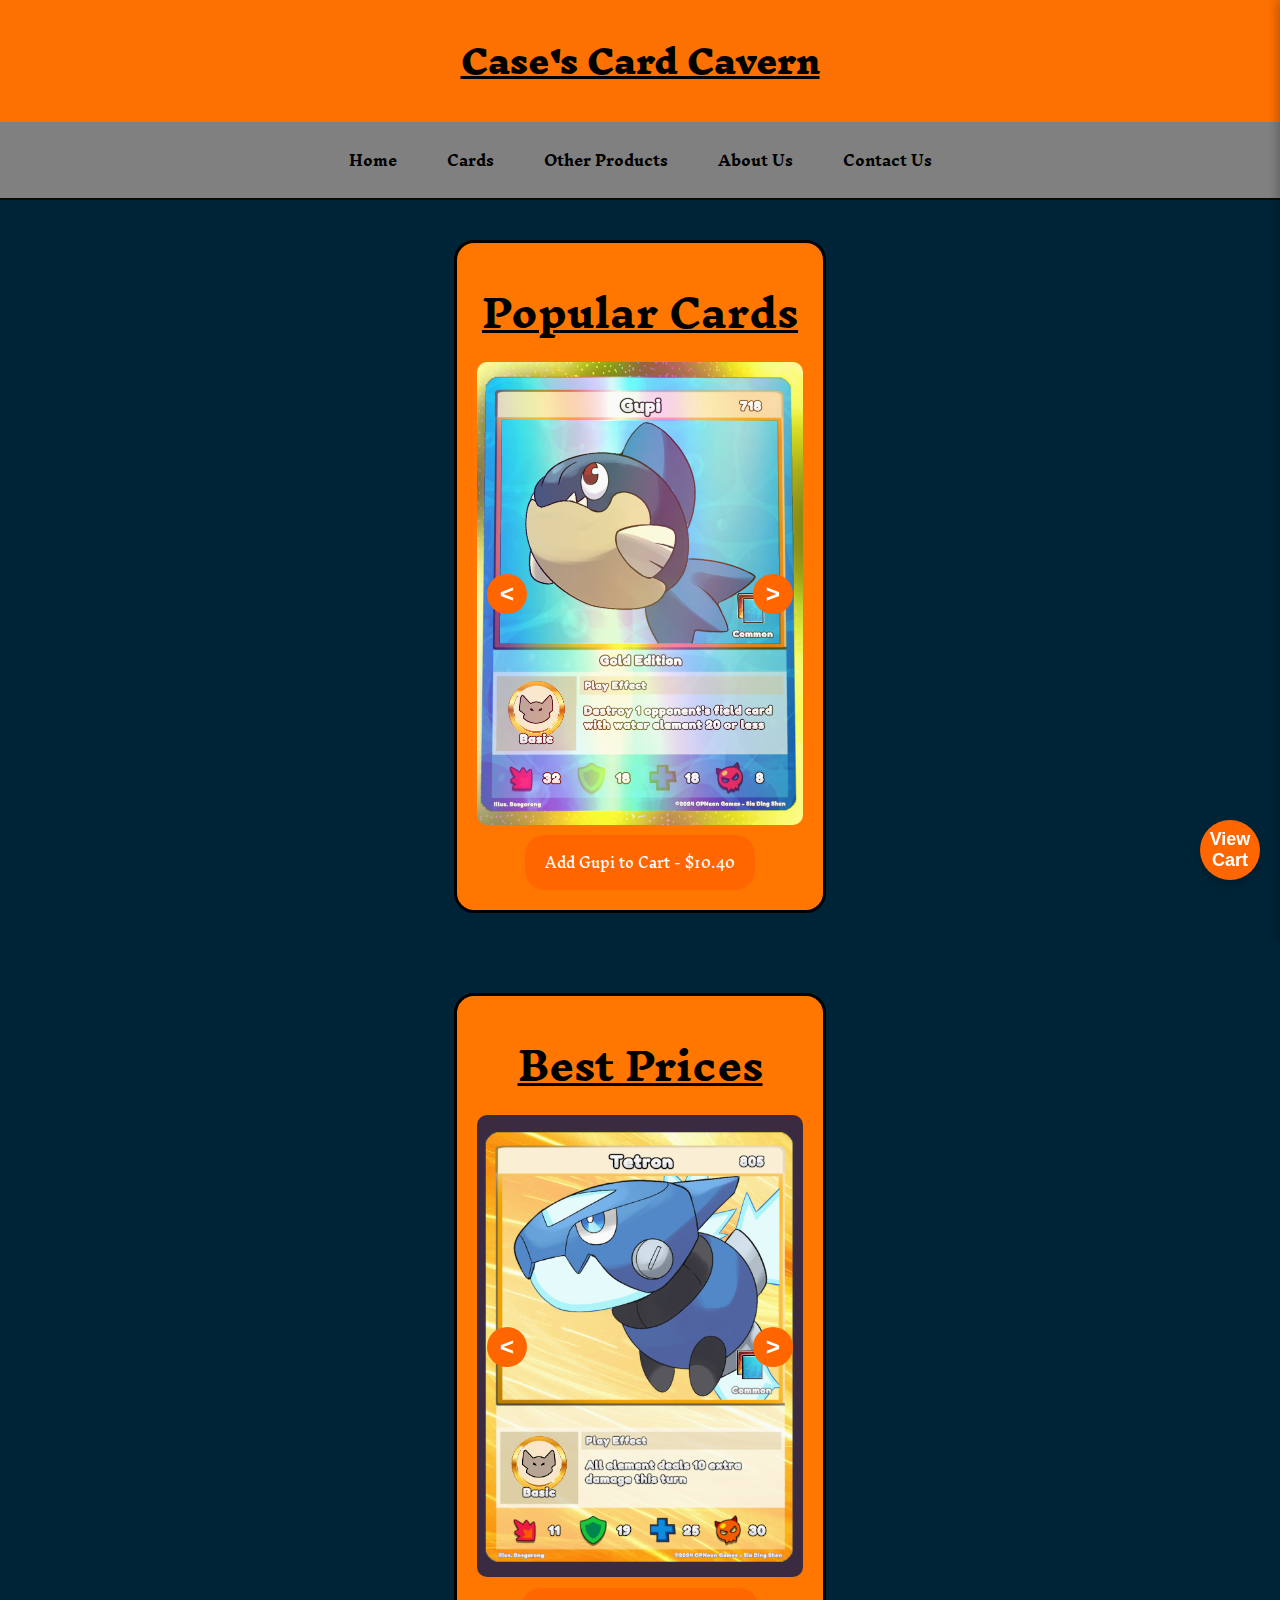
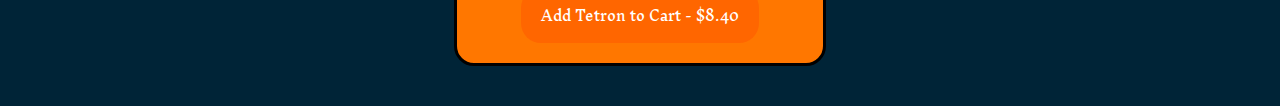
<file: index.html>
<!DOCTYPE html>
<html lang="en">
<head>
    <meta charset="UTF-8">
    <meta name="viewport" content="width=device-width, initial-scale=1.0">
    <title>Home</title>
    <link rel="stylesheet" href="styles.css" type="text/css">
</head>
<body>
    <div class="main">
        <h1 style="text-align: cente r;"><a href="index.html" style="color: black;"><b>Case's Card Cavern</b></a></h1>
            <div class="navbar">
                <button class="menu-toggle" id="toggleMenu">☰ Menu</button>
                <div class="nav" id="nav">
                    <ul>
                        <li><a href="index.html">Home</a></li>
                        <li><a href="cards.html">Cards</a></li> 
                        <li><a href="othercard.html">Other Products</a></li>
                        <li><a href="aboutus.html">About Us</a></li>
                        <li><a href="contactus.html">Contact Us</a></li>
                    </ul>
                </div>
            </div>
        </div>
    <hr color="_blank">
    <div class="body">
        <div class="container">
            <div class="box">
                <h2 style="text-decoration: underline;">Popular Cards</h2>
                <div class="card-carousel">
                    <button class="arrow left-arrow">&lt;</button>
                    <div class="card-wrapper">
                        <div class="card" data-name="Gupi" data-price="10.40">
                            <img src="Picture/card9.png" alt="Gupi">
                        </div>
                        <div class="card" data-name="Clawop" data-price="19.30">
                            <img src="Picture/card2.png" alt="Clawop">
                        </div>
                        <div class="card" data-name="Flamchik" data-price="14.55">
                            <img src="Picture/card3.png" alt="Flamchik">
                        </div>
                    </div>
                    <button class="arrow right-arrow">&gt;</button>
                </div>
                <button id="add-to-cart-btn" class="add-to-cart" style="font-family: inknut antiqua;">Add Card 1 to Cart - $7.99</button>
            </div>
        </div>
        <div class="container">
            <div class="box">
                <h2 style="text-decoration: underline;">Best Prices</h2>
                <div class="card-carousel">
                    <button class="arrow left-arrow best-prices-left">&lt;</button>
                    <div class="card-wrapper best-prices-wrapper">
                        <div class="card" data-name="Tetron" data-price="8.40">
                            <img src="Picture/card4.png" alt="Tetron">
                        </div>
                        <div class="card" data-name="Kyrone" data-price="6.80">
                            <img src="Picture/card5.png" alt="Kyrone">
                        </div>
                        <div class="card" data-name="Helio" data-price="5.90">
                            <img src="Picture/card6.png" alt="Helio">
                        </div>
                    </div>
                    <button class="arrow right-arrow best-prices-right">&gt;</button>
                </div>
                <button id="best-prices-add-to-cart" class="add-to-cart" style="font-family: inknut antiqua;">
                    Add Card 1 to Cart - $8.40
                </button>
            </div>
        </div>
    </div>
    <button id="cart-button" class="cart-button">View Cart</button>
    <div id="cart-popup" class="cart-popup hidden">
        <h2>Your Cart</h2>
        <div id="cart-items"></div>
        <p><span id="cart-total">$0.00</span></p>
        <button id="remove-all" class="remove-all-button">Remove All</button>
        <button id="checkout-button">Checkout</button>
        <button id="close-cart-button" class="close-cart-button">Close</button>
    </div>
    <script type="module" src="script.js"></script>
</body>
</html>
</file>
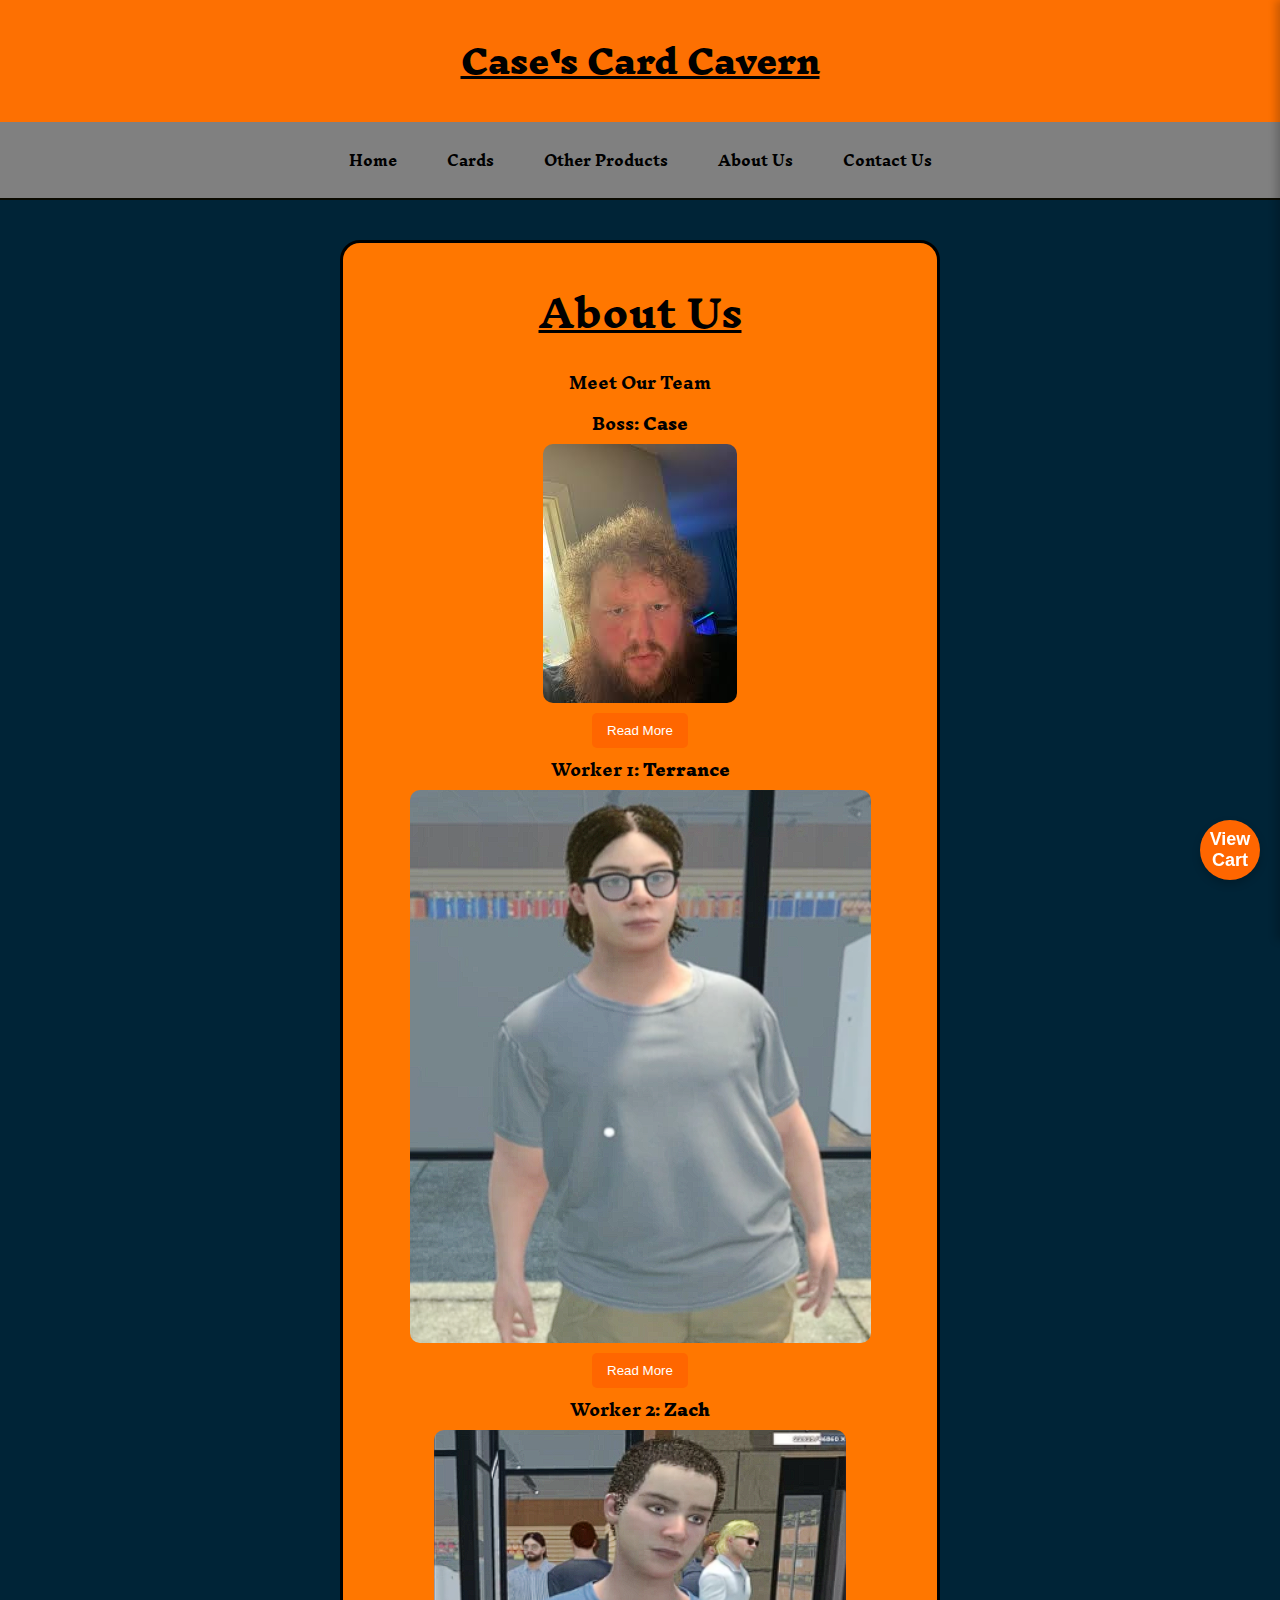
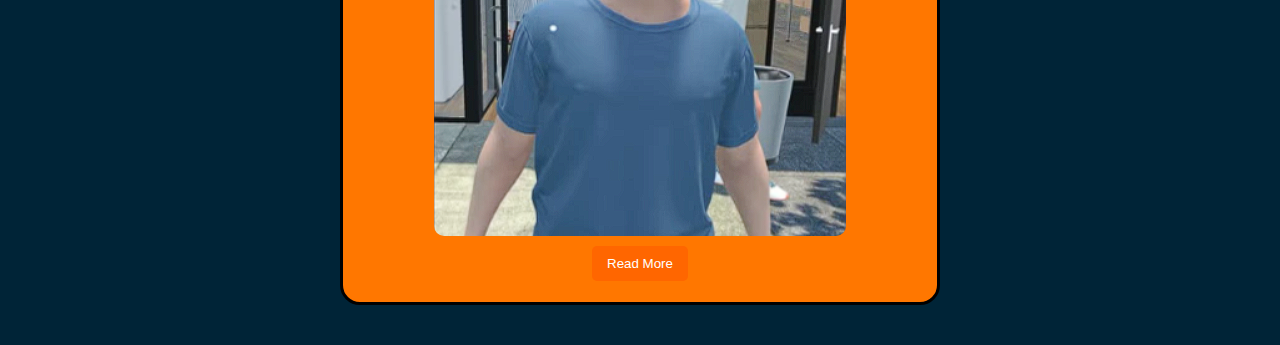
<file: aboutus.html>
<!DOCTYPE html>
<html lang="en">
<head>
    <meta charset="UTF-8">
    <meta name="viewport" content="width=device-width, initial-scale=1.0">
    <title>About Page</title>
    <link rel="stylesheet" href="abtus.css" type="text/css">
</head>
<body>
    <div class="main">
        <h1 style="text-align: cente r;"><a href="index.html" style="color: black;"><b>Case's Card Cavern</b></a></h1>
            <div class="navbar">
                <button class="menu-toggle" id="toggleMenu">☰ Menu</button>
                <div class="nav" id="nav">
                    <ul>
                        <li><a href="index.html">Home</a></li>
                        <li><a href="cards.html">Cards</a></li> 
                        <li><a href="othercard.html">Other Products</a></li>
                        <li><a href="aboutus.html">About Us</a></li>
                        <li><a href="contactus.html">Contact Us</a></li>
                    </ul>
                </div>
            </div>
        </div>

    <hr color="_blank">
    <div class="body">
    <div class="container">
        <div class="box">
            <h2 style="text-decoration: underline;">About Us</h2>
            <div class="p">
                <center>
                <p class="team-title">Meet Our Team</p>
                
                <div class="team-member">
                    <p>Boss: <strong>Case</strong></p>
                    <img src="Picture/boss.jpeg" alt="Case">
                    <button class="read-more-btn">Read More</button>
                    <p class="additional-info">CaseOh, the owner of the bustling TCG card shop, is a fantastic boss. His infectious enthusiasm for the card game world inspires his staff, and his leadership style is a blend of fun and professionalism. He's always willing to lend a helping hand, creating a positive and productive work environment where everyone thrives. CaseOh truly cares about his employees and the success of his shop, making it a joy to work for him.</p>
                </div>
                
                <div class="team-member">
                    <p>Worker 1: <strong>Terrance</strong></p>
                    <img src="Picture/terrance.png" alt="Terrance">
                    <button class="read-more-btn">Read More</button>
                    <p class="additional-info">Terrance is the best employee in the card shop. His behaviour to come to work on time will never be beaten by Zach. He will never be lazy when it comes to work and will always make sure to give it his all when checking out customers. Hands down the best employee I have hired and it only cost $100 to satisfy him.</p>  
                </div>
                
                <div class="team-member">
                    <p>Worker 2: <strong>Zach</strong></p>
                    <img src="Picture/zach.png" alt="Zach">
                    <button class="read-more-btn">Read More</button>
                    <p class="additional-info">Zach is a lazy bum who will never come to work on time. He is my worst worker but I still keep him around because he only cost $50 per hour. Zach not only shows up to work 40 minutes late but is also lazy and will take smoke breaks in the middle of the shift. When it comes to doing work, which is restocking, he will always leave the half empty boxes in the middle of the store, showing how incapable and lazy he is.</p>
                    </center>
                </div>
            </div>
        </div>
    </div>
    <button id="cart-button" class="cart-button">View Cart</button>
    <div id="cart-popup" class="cart-popup hidden">
        <h2>Your Cart</h2>
        <div id="cart-items"></div>
        <p><span id="cart-total">$0.00</span></p>
        <button id="remove-all" class="remove-all-button">Remove All</button>
        <button id="checkout-button">Checkout</button>
        <button id="close-cart-button" class="close-cart-button">Close</button>
    </div>
    <script type="module" src="abtus.js"></script>
</body>
</html>
</file>
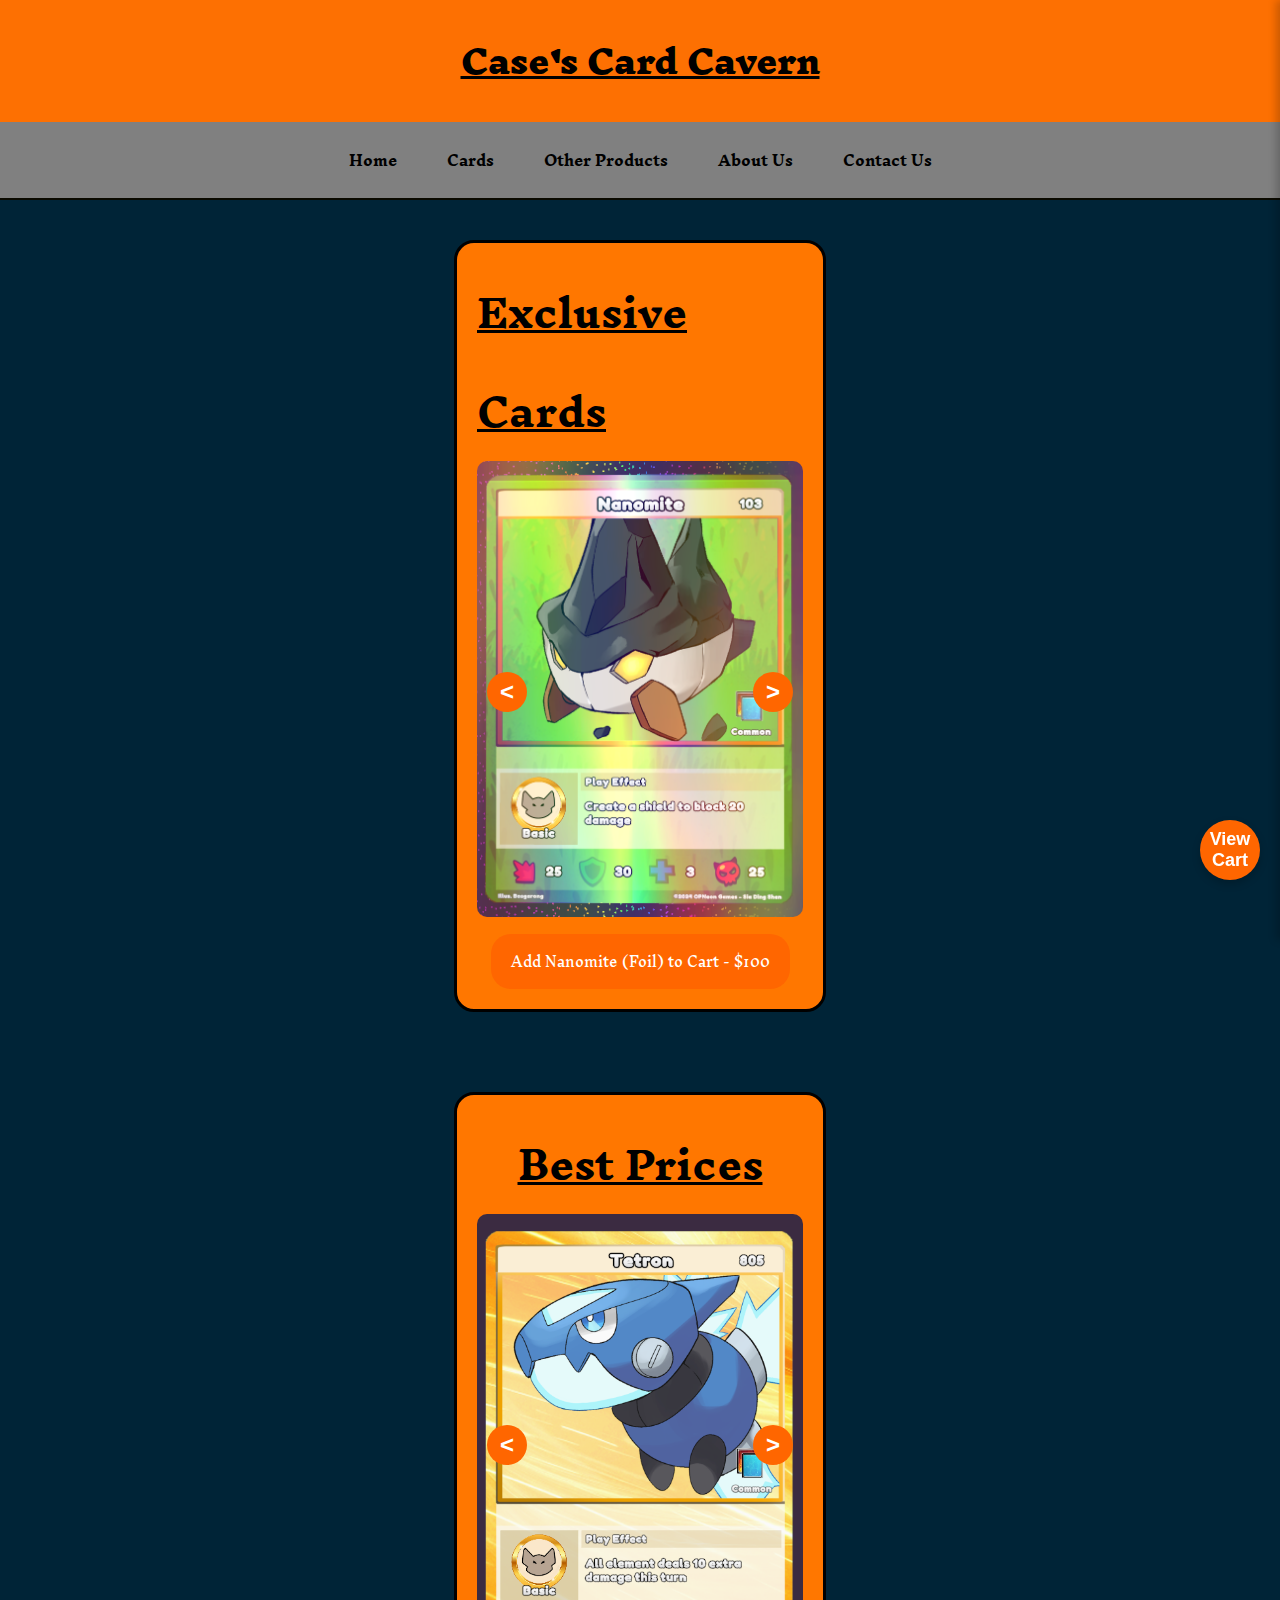
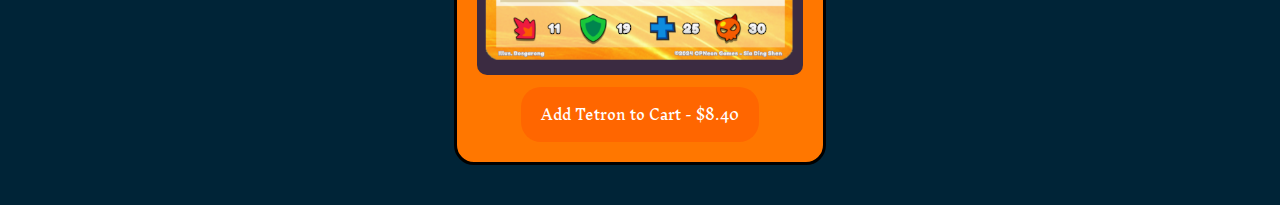
<file: cards.html>
<!DOCTYPE html>
<html lang="en">
<head>
    <meta charset="UTF-8">
    <meta name="viewport" content="width=device-width, initial-scale=1.0">
    <title>card</title>
    <link rel="stylesheet" href="styles.css" type="text/css">
</head>
<body>
    <div class="main">
        <h1 style="text-align: cente r;"><a href="index.html" style="color: black;"><b>Case's Card Cavern</b></a></h1>
            <div class="navbar">
                <button class="menu-toggle" id="toggleMenu">☰ Menu</button>
                <div class="nav" id="nav">
                    <ul>
                        <li><a href="index.html">Home</a></li>
                        <li><a href="cards.html">Cards</a></li> 
                        <li><a href="othercard.html">Other Products</a></li>
                        <li><a href="aboutus.html">About Us</a></li>
                        <li><a href="contactus.html">Contact Us</a></li>
                    </ul>
                </div>
            </div>
        </div>
    <hr color="_blank">
    <div class="body">
        <div class="container">
            <div class="box">
                <h2 style="text-decoration: underline;">Exclusive Cards</h2>
                <div class="card-carousel">
                    <button class="arrow left-arrow">&lt;</button>
                    <div class="card-wrapper">
                        <div class="card" data-name="Nanomite (Foil)" data-price="100">
                            <img src="Picture/card10.png" alt="Nanomite">
                        </div>
                        <div class="card" data-name="Clawop (Gold Foil Edition)" data-price="150">
                            <img src="Picture/card11.png" alt="Clawop">
                        </div>
                        <div class="card" data-name="Sludglop (Foil)" data-price="125">
                            <img src="Picture/card12.png" alt="Sludglop">
                        </div>
                    </div>
                    <button class="arrow right-arrow">&gt;</button>
                </div>
                <button id="add-to-cart-btn" class="add-to-cart" style="font-family: inknut antiqua;">Add Card 1 to Cart - $7.99</button>
            </div>
        </div>
        <div class="container">
            <div class="box">
                <h2 style="text-decoration: underline;">Best Prices</h2>
                <div class="card-carousel">
                    <button class="arrow left-arrow best-prices-left">&lt;</button>
                    <div class="card-wrapper best-prices-wrapper">
                        <div class="card" data-name="Tetron" data-price="8.40">
                            <img src="Picture/card4.png" alt="Tetron">
                        </div>
                        <div class="card" data-name="Kyrone" data-price="6.80">
                            <img src="Picture/card5.png" alt="Kyrone">
                        </div>
                        <div class="card" data-name="Helio" data-price="5.90">
                            <img src="Picture/card6.png" alt="Helio">
                        </div>
                    </div>
                    <button class="arrow right-arrow best-prices-right">&gt;</button>
                </div>
                <button id="best-prices-add-to-cart" class="add-to-cart" style="font-family: inknut antiqua;">
                    Add Card 1 to Cart - $8.40
                </button>
            </div>
        </div>
    </div>
    <button id="cart-button" class="cart-button">View Cart</button>
    <div id="cart-popup" class="cart-popup hidden">
        <h2>Your Cart</h2>
        <div id="cart-items"></div>
        <p><span id="cart-total">$0.00</span></p>
        <button id="remove-all" class="remove-all-button">Remove All</button>
        <button id="checkout-button">Checkout</button>
        <button id="close-cart-button" class="close-cart-button">Close</button>
    </div>
    <script type="module" src="script.js"></script>
</body>
</html>
</file>
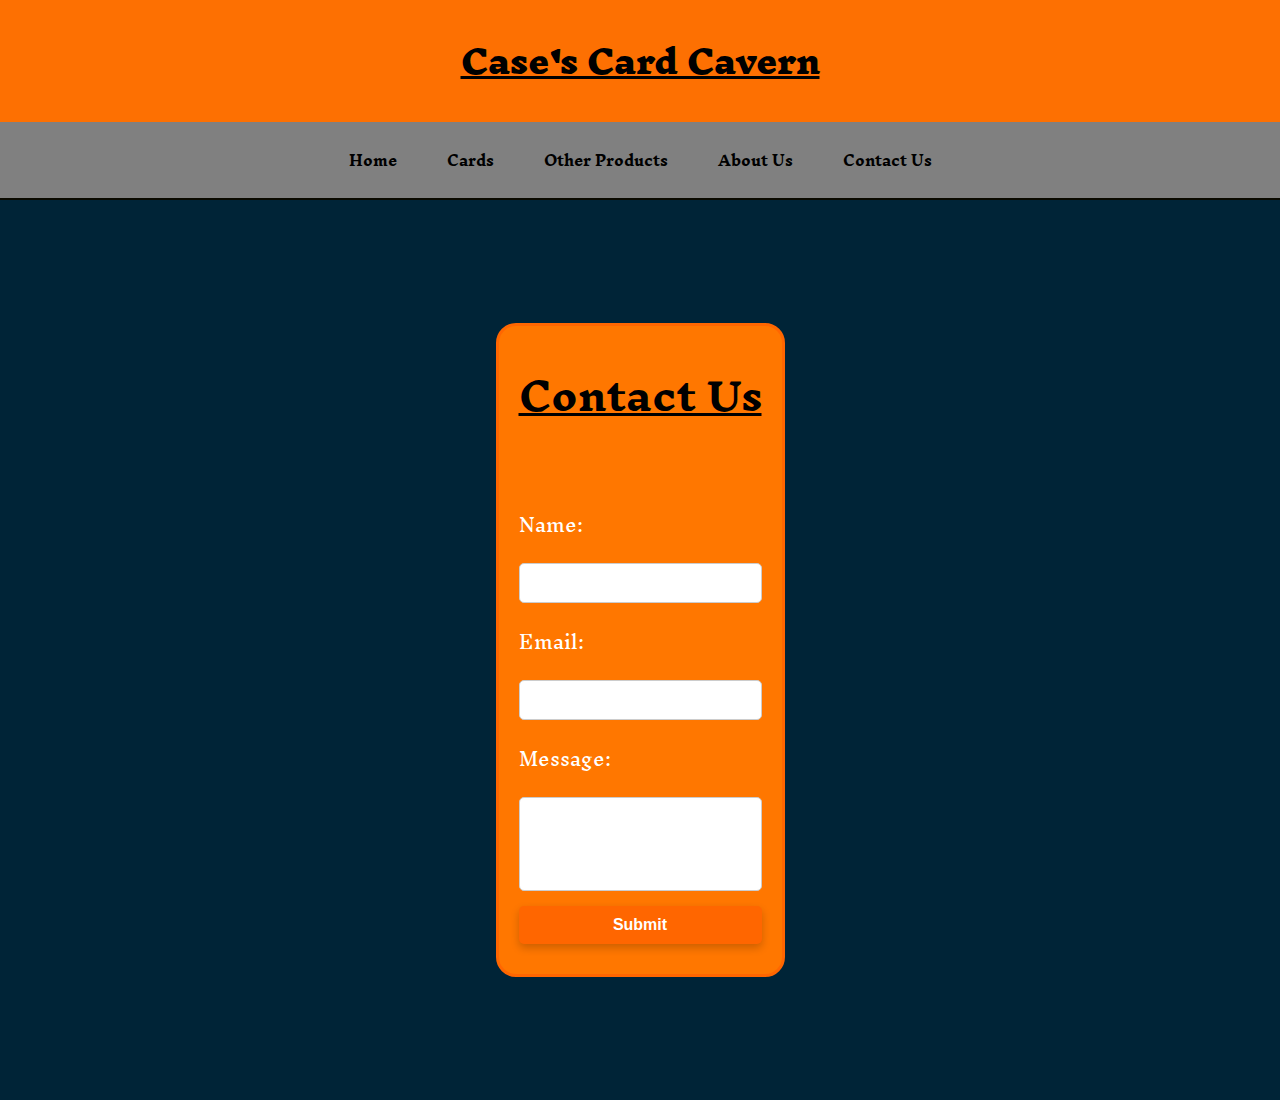
<file: contactus.html>
<!DOCTYPE html>
<html lang="en">
<head>
    <meta charset="UTF-8">
    <meta name="viewport" content="width=device-width, initial-scale=1.0">
    <title>About Page</title>
    <link rel="stylesheet" href="contact.css" type="text/css">
</head>
<body>
    <div class="main">
        <h1 style="text-align: cente r;"><a href="index.html" style="color: black;"><b>Case's Card Cavern</b></a></h1>
            <div class="navbar">
                <button class="menu-toggle" id="toggleMenu">☰ Menu</button>
                <div class="nav" id="nav">
                    <ul>
                        <li><a href="index.html">Home</a></li>
                        <li><a href="cards.html">Cards</a></li> 
                        <li><a href="othercard.html">Other Products</a></li>
                        <li><a href="aboutus.html">About Us</a></li>
                        <li><a href="contactus.html">Contact Us</a></li>
                    </ul>
                </div>
            </div>
        </div>
    <hr color="_blank">
    <div class="body">
        <div class="container">
            <div class="box">
                <h2 style="text-decoration: underline;">Contact Us</h2>
                <form id="contact-form" class="contact-form">
                    <br>
                    <label for="name">Name:</label>
                    <input type="text" id="name" name="name" required>
                    
                    <label for="email">Email:</label>
                    <input type="email" id="email" name="email" required>
                    
                    <label for="message">Message:</label>
                    <textarea id="message" name="message" rows="4" required></textarea>
                    
                    <button type="submit" class="submit-button">Submit</button>
                </form>
                <p id="form-message" class="form-message"></p>
            </div>
        </div>
    <script type="module" src="contact.js"></script>
</body>
</html>
</file>
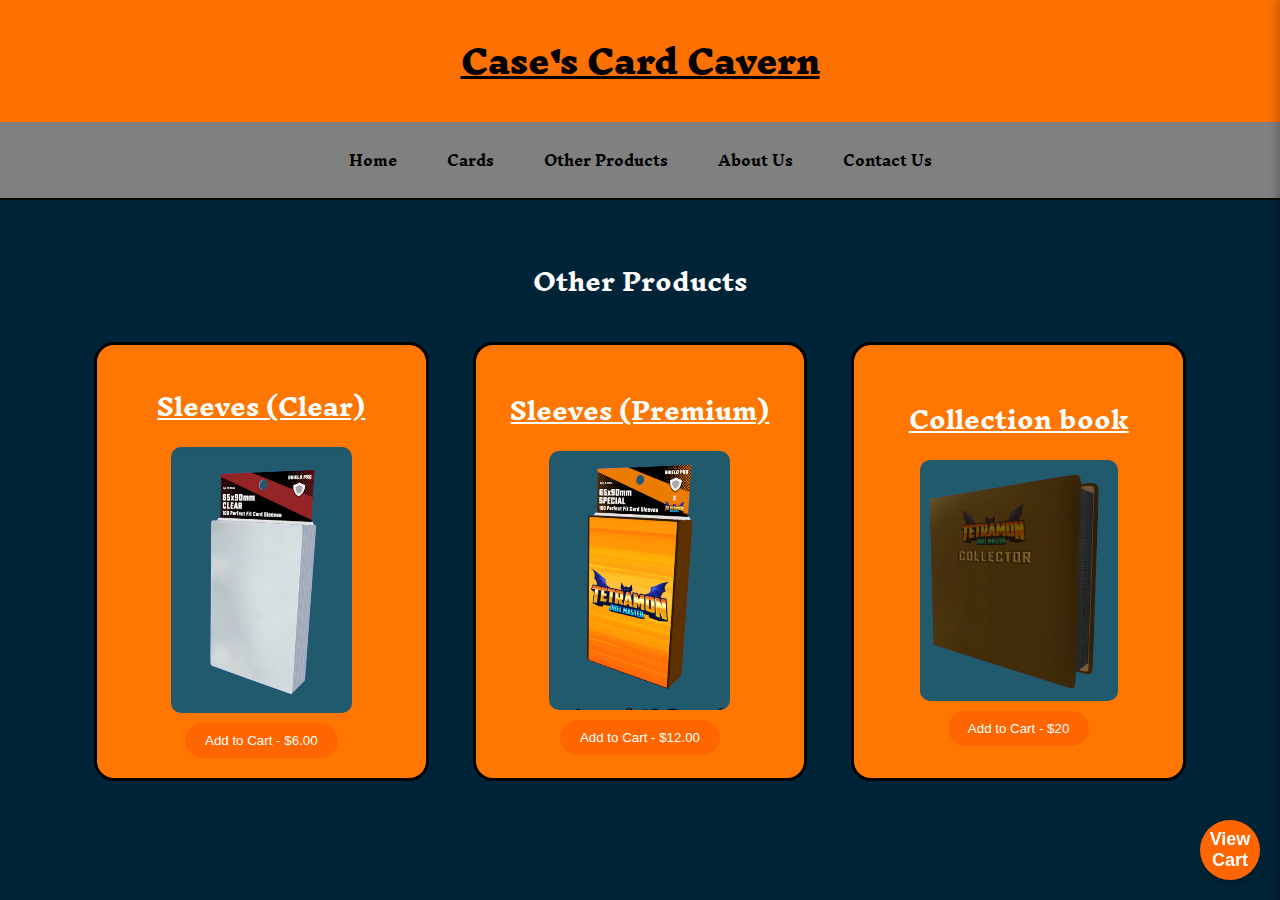
<file: othercard.html>
<!DOCTYPE html>
<html lang="en">
<head>
    <meta charset="UTF-8">
    <meta name="viewport" content="width=device-width, initial-scale=1.0">
    <title>Other Products</title>
    <link rel="stylesheet" href="styles.css" type="text/css">
</head>
<body>
    <div class="main">
        <h1 style="text-align: cente r;"><a href="index.html" style="color: black;"><b>Case's Card Cavern</b></a></h1>
            <div class="navbar">
                <button class="menu-toggle" id="toggleMenu">☰ Menu</button>
                <div class="nav" id="nav">
                    <ul>
                        <li><a href="index.html">Home</a></li>
                        <li><a href="cards.html">Cards</a></li> 
                        <li><a href="othercard.html">Other Products</a></li>
                        <li><a href="aboutus.html">About Us</a></li>
                        <li><a href="contactus.html">Contact Us</a></li>
                    </ul>
                </div>
            </div>
        </div>
    <hr color="_blank">
    <div class="body">
        <div class="container">
            <div class="product-section">
                <h2>Other Products</h2>
                <div class="product-grid">
                    <div class="box">
                        <h2 style="text-decoration: underline;">Sleeves (Clear)</h2>
                        <img src="Picture/sleeve_cle.png" alt="Clear Sleeve">
                        <button class="add-to-cart" id="add-to-cart-btn" data-name="Clear Sleeve" data-price="6">Add to Cart - $6.00</button>
                    </div>
                    <div class="box">
                        <h2 style="text-decoration: underline;">Sleeves (Premium)</h2>
                        <img src="Picture/sleeve_pre.png" alt="Premium Sleeve">
                        <button class="add-to-cart" id="add-to-cart-btn" data-name="Premium Sleeve" data-price="12">Add to Cart - $12.00</button>
                    </div>
                    <div class="box">
                        <h2 style="text-decoration: underline;">Collection book</h2>
                        <img src="Picture/book.png" alt="Collection Book">
                        <button class="add-to-cart" id="add-to-cart-btn" data-name="Collection Book" data-price="20">Add to Cart - $20</button>
                    </div>
                </div>
            </div>
        </div>

        <button id="cart-button" class="cart-button">View Cart</button>
        <div id="cart-popup" class="cart-popup hidden">
            <h2>Your Cart</h2>
            <div id="cart-items"></div>
            <p><span id="cart-total">0.00</span></p>
            <button id="remove-all" class="remove-all-button">Remove All</button>
            <button id="checkout-button">Checkout</button>
            <button id="close-cart-button" class="close-cart-button">Close</button>
        </div>
    </div>
    <script type="module" src="otherstuff.js"></script>
</body>
</html>
</file>
<file: styles.css>
@import url('https://fonts.googleapis.com/css2?family=Inknut+Antiqua:wght@300;400;500;600;700;800;900&display=swap');

*{
    margin: 0;
    padding: 0;
}
.main{
    background-color: #002437;
}
.navbar{
    background-color: grey;
    display: flex;
    justify-content: center;
    align-items: center;
    padding: 10px 0;
}

.nav ul{
    list-style-type: none;
            margin: 0;
            padding: 0;
            display: flex;
}
.nav li {
    margin: 0 10px;
}
ul li{
    list-style: none;
    margin-left: 50px;
    margin-top: 8px;
    display: inline-block;
    font-size: 14px;
    text-align: center;
    
}
.nav a {
    text-decoration: none;
    padding: 10px 15px;
    display: block;
    border-radius: 5px;
    transition: background-color 0.3s;
}
.nav a:hover {
    background-color: #ff6600;
}
ul li a{
    font-family: inknut antiqua;
    font-weight: bold;
    text-align: center;
    display: block;
    position:relative;
    text-decoration: none;
    color: black;
}
.menu-toggle {
    display: none;
    background-color: #ff6600; 
    color: black; 
    border: none; 
    border-radius: 5px; 
    padding: 10px 20px; 
    font-size: 1rem; 
    font-weight: bold; 
    cursor: pointer; 
    transition: background-color 0.3s ease; 
    
}
.menu-toggle:focus {
    outline: none;
}
.menu-toggle:hover {
    background-color: #e65c00; 
    color: white; 
}
.p{
    font-family: inknut antiqua;
    font-weight: bold;
    color: black;
}
h1{
    font-family: inknut antiqua;
    text-align: center;
    padding: 20px;
    background-color: #FD7002;
    color: black;

}
h2{
    font-family: inknut antiqua;
    font-size: 3vmax;
    top: auto;
}
.menutoggle:focus{
    outline: none;
}
.container{
    display: flex;
    margin: auto;
    padding: 20px;
    
}
.box {
    border-radius: 20px;
    background-color: rgb(255, 119, 0);
    width: 30%; 
    max-width: 600px;
    height: auto; 
    padding: 20px;
    border-style: solid;
    margin: 20px auto;
    box-sizing: border-box;
    display: flex;
    flex-direction: column;
    align-items: center; 
    justify-content: center; 
}
.img{
    display: block;
    margin-left: auto;
    width: 100%;
    height: auto;
    max-width: 100%;
}
    
.box:hover {
    transform: scale(1.05); 
    box-shadow: 0 8px 15px rgba(0, 0, 0, 0.2);
    border-color: #ff6600; 
}
.box img {
    max-width: 100%;
    height: auto;
    display: block;
    margin: 0 auto;
    border-radius: 10px;
}
body{
    margin: 0;
    font-family: inknut antiqua;
    background-color: #002437;

}

.card-carousel {
    display: flex;
    align-items: center;
    justify-content: center;
    position: relative;
    overflow: hidden;
    width: 100%;
    height: auto;
}
.card-wrapper {
    display: flex;
    transition: transform 0.3s ease-in-out;
    width: 300%;
}
.card {
    flex: 0 0 100%;
    transition: transform 0.2s ease, box-shadow 0.2s ease;
    text-align: center;
}
.card img {
    width: 100%;
    height: auto;
    border-radius: 10px;
    object-fit: cover;
}
.card:hover {
    transform: scale(1.1);
    box-shadow: 0 4px 8px rgba(0, 0, 0, 0.4);
    border: 2px solid #ff6600;
}

.arrow {
    position: absolute;
    top: 50%;
    transform: translateY(-50%);
    background-color: #ff6600;
    color: white;
    border: none;
    border-radius: 50%;
    width: 40px;
    height: 40px;
    font-size: 1.5rem;
    font-weight: bold;
    cursor: pointer;
    z-index: 1;
}

.left-arrow {
    left: 10px;
}

.right-arrow {
    right: 10px;
}

.arrow:hover {
    background-color: #e65c00;
}
#add-to-cart-btn {
    margin-top: 10px;
    padding: 10px 20px;
    background-color: #ff6600;
    color: white;
    border: none;
    cursor: pointer;
    border-radius: 20px;
}

#add-to-cart-btn:hover {
    background-color: #e65c00;
}

#best-prices-add-to-cart {
    margin-top: 10px;
    padding: 10px 20px;
    background-color: #ff6600;
    color: white;
    border: none;
    cursor: pointer;
    border-radius: 20px;
}

#best-prices-add-to-cart:hover {
    background-color: #e65c00;
}
.product-section h2 {
    margin: 10px 0;
    font-size: 24px;
    text-align: center;
    color: white;
}
.product-section {
    margin: 20px auto;
    width: 90%; 
    max-width: 1200px; 
}   
.product-grid {
    display: flex;
    justify-content: center;
    flex-wrap: wrap; 
    gap: 20px; 
}

.cart-button {
    position: fixed;
    bottom: 20px;
    right: 20px;
    background-color: #ff6600;
    color: white;
    border: none;
    border-radius: 50%;
    width: 60px;
    height: 60px;
    font-size: 18px;
    font-weight: bold;
    cursor: pointer;
    box-shadow: 0 4px 8px rgba(0, 0, 0, 0.2);
}

.cart-button:hover {
    background-color: #e65c00;
}

.cart-popup {
    position: fixed;
    right: 0;
    top: 0;
    width: 300px;
    height: 100%;
    background-color: white;
    box-shadow: -4px 0 8px rgba(0, 0, 0, 0.2);
    padding: 20px;
    display: flex;
    flex-direction: column;
    transform: translateX(100%);
    transition: transform 0.3s ease;
    z-index: 1000;
}

.cart-popup.visible {
    transform: translateX(0);
}

.cart-popup.hidden {
    transform: translateX(100%);
}

.close-cart-button {
    background-color: #ff4d4d;
    color: white;
    border: none;
    border-radius: 4px;
    padding: 10px;
    cursor: pointer;
    margin-top: 20px;
}

.close-cart-button:hover {
    background-color: #ff3333;
}

#cart-items {
    max-height: 450px;
    overflow-y: auto; 
    margin-bottom: 10px;
    border-top: 1px solid #ddd;
    padding-top: 10px;
}   

.remove-all-button {
    background-color: #f39c12; 
    color: white;
    border: none;
    border-radius: 4px;
    padding: 10px;
    cursor: pointer;
    margin: 10px 0;
    width: 100%; 
    font-size: 16px;
}

.remove-all-button:hover {
    background-color: #e67e22; 
}

.contact-form {
    display: flex;
    flex-direction: column;
    gap: 15px;
    font-family: 'Inknut Antiqua', serif;
}

.contact-form label {
    font-size: 18px;
    color: white;
}

.contact-form input, .contact-form textarea {
    padding: 10px;
    font-size: 16px;
    border: 1px solid #ccc;
    border-radius: 5px;
    width: 100%;
    box-sizing: border-box;
}

.contact-form textarea {
    resize: none;
}

.submit-button {
    background-color: #ff6600;
    color: white;
    border: none;
    border-radius: 5px;
    padding: 10px;
    font-size: 16px;
    font-weight: bold;
    font-family: inknut antiqua;
    cursor: pointer;
    transition: background-color 0.3s;
    box-shadow: 0 4px 8px rgba(0, 0, 0, 0.2);
}

.submit-button:hover {
    background-color: #e65c00;
}

.form-message {
    margin-top: 10px;
    font-size: 16px;
    font-weight: bold;
}
.read-more-btn {
    display: inline-block;
    background-color: #ff6600;
    color: white;
    border: none;
    padding: 10px 15px;
    border-radius: 5px;
    cursor: pointer;
    margin-top: 10px;
    transition: background-color 0.3s ease;
}

.read-more-btn:hover {
    background-color: #e65500;
}

.additional-info {
    display: none;
    margin-top: 10px;
    font-size: 14px;
    color: #333;
}

@media (max-width: 650px) {
    .navbar {
        flex-direction: column;
        align-items: flex-start;
        width: 100%;
        background-color: grey;
    }
    .box{
        width: 90%;
    }
    .menu-toggle {
        display: flex;
    }
    .nav ul {
        flex-direction: column;
        width: 100%;
    }
    .nav li {
        width: 100%;
    }
    .nav a {
        text-align: left;
        padding-left: 20px;
        width: 100%;
        box-sizing: border-box;
    }
    .nav {
        display: none;
    }
    }
</file>
<file: abtus.css>
@import url('https://fonts.googleapis.com/css2?family=Inknut+Antiqua:wght@300;400;500;600;700;800;900&display=swap');
/* main */
*{
    margin: 0;
    padding: 0;
}
.main{
    background-color: #002437;
}
.navbar{
    background-color: grey;
    display: flex;
    justify-content: center;
    align-items: center;
    padding: 10px 0;
}

.nav ul{
    list-style-type: none;
            margin: 0;
            padding: 0;
            display: flex;
}
.nav li {
    margin: 0 10px;
}
ul li{
    list-style: none;
    margin-left: 50px;
    margin-top: 8px;
    display: inline-block;
    font-size: 14px;
    text-align: center;
    
}
.nav a {
    text-decoration: none;
    padding: 10px 15px;
    display: block;
    border-radius: 5px;
    transition: background-color 0.3s;
}
.nav a:hover {
    background-color: #ff6600;
}
ul li a{
    font-family: inknut antiqua;
    font-weight: bold;
    text-align: center;
    display: block;
    position:relative;
    text-decoration: none;
    color: black;
}
.p{
    font-family: inknut antiqua;
    font-weight: bold;
    color: black;
}
h1{
    font-family: inknut antiqua;
    text-align: center;
    padding: 20px;
    background-color: #FD7002;
    color: black;

}
h2{
    font-family: inknut antiqua;
    font-size: 3vmax;
    top: auto;
}
.menutoggle:focus{
    outline: none;
}
body{
    margin: 0;
    font-family: inknut antiqua;
    background-color: #002437;

}
/* menu */
.menu-toggle {
    display: none;
    background-color: #ff6600; 
    color: black; 
    border: none; 
    border-radius: 5px; 
    padding: 10px 20px; 
    font-size: 1rem; 
    font-weight: bold; 
    cursor: pointer; 
    transition: background-color 0.3s ease; 
    
}
.menu-toggle:focus {
    outline: none;
}
.menu-toggle:hover {
    background-color: #e65c00; 
    color: white; 
}

.container{
    display: flex;
    margin: auto;
    padding: 20px;
    
}
/* boxes for items */
.box {
    border-radius: 20px;
    background-color: rgb(255, 119, 0);
    width: 90%; 
    max-width: 600px;
    height: auto; 
    padding: 20px;
    border-style: solid;
    margin: 20px auto;
    box-sizing: border-box;
    display: flex;
    flex-direction: column;
    align-items: center; 
    justify-content: center; 
}
.img{
    display: block;
    margin-left: auto;
    width: 100%;
    height: auto;
    max-width: 100%;
}
    
.box:hover {
    transform: scale(1.05); 
    box-shadow: 0 8px 15px rgba(0, 0, 0, 0.2);
    border-color: #ff6600; 
}
.box img {
    max-width: 100%;
    height: auto;
    display: block;
    margin: 0 auto;
    border-radius: 10px;
}
/* cart */
.cart-button {
    position: fixed;
    bottom: 20px;
    right: 20px;
    background-color: #ff6600;
    color: white;
    border: none;
    border-radius: 50%;
    width: 60px;
    height: 60px;
    font-size: 18px;
    font-weight: bold;
    cursor: pointer;
    box-shadow: 0 4px 8px rgba(0, 0, 0, 0.2);
}

.cart-button:hover {
    background-color: #e65c00;
}

.cart-popup {
    position: fixed;
    right: 0;
    top: 0;
    width: 300px;
    height: 100%;
    background-color: white;
    box-shadow: -4px 0 8px rgba(0, 0, 0, 0.2);
    padding: 20px;
    display: flex;
    flex-direction: column;
    transform: translateX(100%);
    transition: transform 0.3s ease;
    z-index: 1000;
}

.cart-popup.visible {
    transform: translateX(0);
}

.cart-popup.hidden {
    transform: translateX(100%);
}

.close-cart-button {
    background-color: #ff4d4d;
    color: white;
    border: none;
    border-radius: 4px;
    padding: 10px;
    cursor: pointer;
    margin-top: 20px;
}

.close-cart-button:hover {
    background-color: #ff3333;
}

#cart-items {
    max-height: 450px;
    overflow-y: auto; 
    margin-bottom: 10px;
    border-top: 1px solid #ddd;
    padding-top: 10px;
}   

.remove-all-button {
    background-color: #f39c12; 
    color: white;
    border: none;
    border-radius: 4px;
    padding: 10px;
    cursor: pointer;
    margin: 10px 0;
    width: 100%; 
    font-size: 16px;
}

.remove-all-button:hover {
    background-color: #e67e22; 
}

/* about us read more */
.read-more-btn {
    display: inline-block;
    background-color: #ff6600;
    color: white;
    border: none;
    padding: 10px 15px;
    border-radius: 5px;
    cursor: pointer;
    margin-top: 10px;
    transition: background-color 0.3s ease;
}

.read-more-btn:hover {
    background-color: #e65500;
}

.additional-info {
    display: none;
    margin-top: 10px;
    font-size: 14px;
    color: #333;
    background-color: #f9f9f9;
    padding: 15px; 
    border-radius: 8px; 
    box-shadow: 0 4px 8px rgba(0, 0, 0, 0.1); 
    border: 1px solid #ddd; 
    text-align: left; 
}

@media (max-width: 650px) {
    .navbar {
        flex-direction: column;
        align-items: flex-start;
        width: 100%;
        background-color: grey;
    }
    .menu-toggle {
        display: flex;
    }
    .nav ul {
        flex-direction: column;
        width: 100%;
    }
    .nav li {
        width: 100%;
    }
    .nav a {
        text-align: left;
        padding-left: 20px;
        width: 100%;
        box-sizing: border-box;
    }
    .nav {
        display: none;
    }
    }
</file>
<file: contact.css>
@import url('https://fonts.googleapis.com/css2?family=Inknut+Antiqua:wght@300;400;500;600;700;800;900&display=swap');
/* contact */
.contact-form {
    display: flex;
    flex-direction: column;
    gap: 15px;
    font-family: 'Inknut Antiqua';
}

.contact-form label {
    font-size: 18px;
    color: white;
}

.contact-form input, .contact-form textarea {
    padding: 10px;
    font-size: 16px;
    border: 1px solid #ccc;
    border-radius: 5px;
    width: 100%;
    box-sizing: border-box;
}

.contact-form textarea {
    resize: none;
}

.submit-button {
    background-color: #ff6600;
    color: white;
    border: none;
    border-radius: 5px;
    padding: 10px;
    font-size: 16px;
    font-weight: bold;
    cursor: pointer;
    transition: background-color 0.3s;
    box-shadow: 0 4px 8px rgba(0, 0, 0, 0.2);
}

.submit-button:hover {
    background-color: #e65c00;
}

.form-message {
    margin-top: 10px;
    font-size: 16px;
    font-weight: bold;
}

/* main */
.box {
    border-radius: 20px;
    background-color: rgb(255, 119, 0);
    padding: 20px;
    border-style: solid;
    border-color: #ff6600;
}

*{
    margin: 0;
    padding: 0;
}
.main{
    background-color: #002437;
}
.navbar{
    background-color: grey;
    display: flex;
    justify-content: center;
    align-items: center;
    padding: 10px 0;
}

.nav ul{
    list-style-type: none;
            margin: 0;
            padding: 0;
            display: flex;
}
.nav li {
    margin: 0 10px;
}
ul li{
    list-style: none;
    margin-left: 50px;
    margin-top: 8px;
    display: inline-block;
    font-size: 14px;
    text-align: center;
    
}
.nav a {
    text-decoration: none;
    padding: 10px 15px;
    display: block;
    border-radius: 5px;
    transition: background-color 0.3s;
}
.nav a:hover {
    background-color: #ff6600;
}
ul li a{
    font-family: inknut antiqua;
    font-weight: bold;
    text-align: center;
    display: block;
    position:relative;
    text-decoration: none;
    color: black;
}
.menu-toggle {
    display: none;
    background-color: #ff6600; 
    color: black; 
    border: none; 
    border-radius: 5px; 
    padding: 10px 20px; 
    font-size: 1rem; 
    font-weight: bold; 
    cursor: pointer; 
    transition: background-color 0.3s ease; 
}
.menu-toggle:focus {
    outline: none;
}
.menu-toggle:hover {
    background-color: #e65c00; 
    color: white; 
}

.p{
    font-family: inknut antiqua;
    font-weight: bold;
    color: black;
}
h1{
    font-family: inknut antiqua;
    text-align: center;
    padding: 20px;
    background-color: #FD7002;
    color: black;

}
h2{
    font-family: inknut antiqua;
    font-size: 3vmax;
    top: auto;
}
.menutoggle:focus{
    outline: none;
}
.container{
    display: flex;
    margin: auto;
    padding: 20px;
    
}
.img{
    display: block;
    margin-left: auto;
    margin-left: auto;
    width: 100%;
}

.body{
    margin: 0;
    font-family: inknut antiqua;
    background-color: #002437;
    justify-content: center;
    align-items: center;
    min-height: 100vh;
    display: flex;

}
@media (max-width: 650px) {
    .navbar {
        flex-direction: column;
        align-items: flex-start;
        width: 100%;
        background-color: grey;
    }

    .menu-toggle {
        display: flex;
    }
    .nav ul {
        flex-direction: column;
        width: 100%;
    }
    .nav li {
        width: 100%;
    }
    .nav a {
        text-align: left;
        padding-left: 20px;
        width: 100%;
        box-sizing: border-box;
    }
    .nav {
        display: none;
    }
    }
</file>
